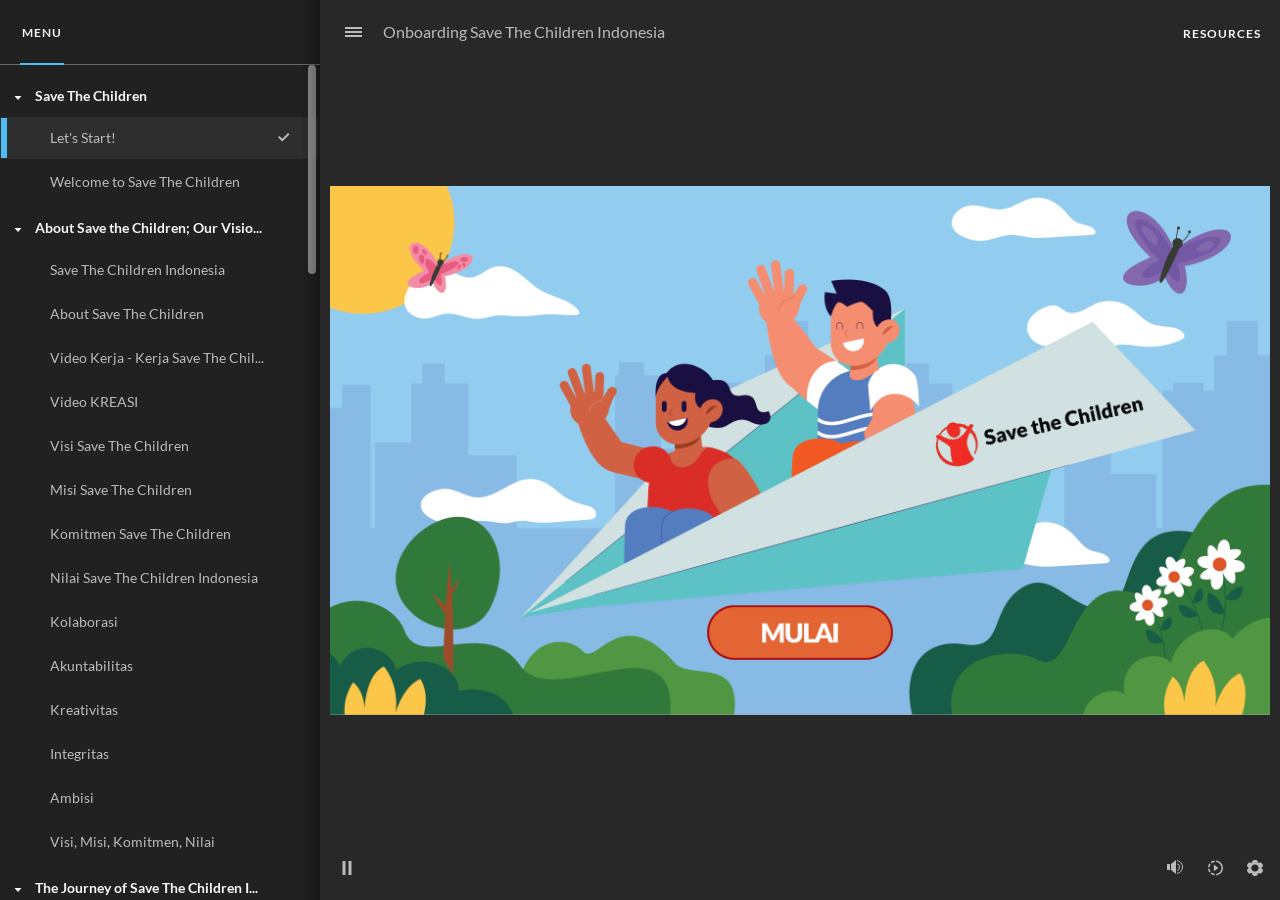
<file: index.html>
﻿<!doctype html>
<html lang="en-US">
<head>
  <meta charset="utf-8">
  <!-- Created using Storyline 360 x64 - http://www.articulate.com  -->
  <!-- version: 3.115.36688.0 -->
  <title>Onboarding Save The Children Indonesia</title>
  <meta http-equiv="x-ua-compatible" content="IE=edge"/>
  <meta name="viewport" content="width=device-width,initial-scale=1,user-scalable=no,shrink-to-fit=no,minimal-ui"/>
  <meta name="apple-mobile-web-app-capable" content="yes"/>
  <style>
    html, body { height: 100%; padding: 0; margin: 0 }
    #app { height: 100%; width: 100%; }
  </style>

  <script>
    window.DS = {};
    window.globals = {
      DATA_PATH_BASE: '',
      HAS_FRAME: true,
      HAS_SLIDE: true,

      lmsPresent: false,
      tinCanPresent: false,
      cmi5Present: false,
      aoSupport: false,
      scale: 'Scaled',
      captureRc: false,
      browserSize: 'optimal',
      bgColor: '#282828',
      features: 'DropInBase,JsInteractions,PlayerMemoryEnhancements,PlayerSizeOption,SlideLevelScale',
      themeName: 'unified',
      preloaderColor: '#FFFFFF',
      suppressAnalytics: false,
      productChannel: 'stable',
      publishSource: 'storyline',
      aid: 'aid|2315d24f-526b-5ddb-adf1-d6986ed7adf0',
      cid: '749753b8-2035-48b0-bb27-1d33d0b7a1fd',
      playerVersion: '3.115.36688.0',
      publishTimestamp: '2026-05-19T20:45:43.0981441Z',
      maxIosVideoElements: 10,
      connectionSettings: { message: 'You%20are%20offline.%20Trying%20to%20reconnect...', useDarkTheme: false, mode: 'disabled' },
      hasFeature: function(feature) {
        return this.features.split(',').includes(feature);
      },
      
      parseParams: function(qs) {
        if (window.globals.parsedParams != null) {
          return window.globals.parsedParams;
        }
        qs = (qs || window.location.search.substr(1)).split('+').join(' ');
        var params = {},
            tokens,
            re = /[?&]?([^=]+)=([^&]*)/g;

        while (tokens = re.exec(qs)) {
          params[decodeURIComponent(tokens[1]).trim()] =
            decodeURIComponent(tokens[2]).trim();
        }
        window.globals.parsedParams = params;
        return params;
      }

    };

    if (window.flagsUnderTest != null) {
      window.globals.features = window.flagsUnderTest.reduce((accum, feature) => {
        if (!accum.includes(feature)) {
          accum.push(feature);
        }
        return accum;
      }, window.globals.features.split(',')).join();
    }
  </script>
  <script>
    var isIe11 = ('ActiveXObject' in window || window.MSBlobBuilder != null)
      && window.msCrypto != null && !window.ActiveXObject;
    if (isIe11) {
      window.globals.unsupportedBrowser = true;
      document.write(atob('[base64]'));
    }
  </script>

  <script>
    if (window.globals.hasFeature('Localization')) {
      
      
    }
  </script>

  
  
  <script>window.THREE = { };</script>
  <script src='html5/lib/hls/hls.min.js' type=text/javascript></script>
</head>
<body style="background: #282828" class="cs-HTML theme-unified">
  <!-- 360 -->
  <script>!function(){var e,i=/iPhone/i,o=/iPod/i,n=/iPad/i,t=/\biOS-universal(?:.+)Mac\b/i,r=/\bAndroid(?:.+)Mobile\b/i,a=/Android/i,d=/(?:SD4930UR|\bSilk(?:.+)Mobile\b)/i,p=/Silk/i,l=/Windows Phone/i,u=/\bWindows(?:.+)ARM\b/i,b=/BlackBerry/i,s=/BB10/i,c=/Opera Mini/i,f=/\b(CriOS|Chrome)(?:.+)Mobile/i,h=/Mobile(?:.+)Firefox\b/i,v=function(e){return void 0!==e&&"MacIntel"===e.platform&&"number"==typeof e.maxTouchPoints&&e.maxTouchPoints>1&&"undefined"==typeof MSStream};e=function(e){var m={userAgent:"",platform:"",maxTouchPoints:0};e||"undefined"==typeof navigator?"string"==typeof e?m.userAgent=e:e&&e.userAgent&&(m={userAgent:e.userAgent,platform:e.platform,maxTouchPoints:e.maxTouchPoints||0}):m={userAgent:navigator.userAgent,platform:navigator.platform,maxTouchPoints:navigator.maxTouchPoints||0};var g=m.userAgent,y=g.split("[FBAN");void 0!==y[1]&&(g=y[0]),void 0!==(y=g.split("Twitter"))[1]&&(g=y[0]);var A=function(e){return function(i){return i.test(e)}}(g),w={apple:{phone:A(i)&&!A(l),ipod:A(o),tablet:!A(i)&&(A(n)||v(m))&&!A(l),universal:A(t),device:(A(i)||A(o)||A(n)||A(t)||v(m))&&!A(l)},amazon:{phone:A(d),tablet:!A(d)&&A(p),device:A(d)||A(p)},android:{phone:!A(l)&&A(d)||!A(l)&&A(r),tablet:!A(l)&&!A(d)&&!A(r)&&(A(p)||A(a)),device:!A(l)&&(A(d)||A(p)||A(r)||A(a))||A(/\bokhttp\b/i)},windows:{phone:A(l),tablet:A(u),device:A(l)||A(u)},other:{blackberry:A(b),blackberry10:A(s),opera:A(c),firefox:A(h),chrome:A(f),device:A(b)||A(s)||A(c)||A(h)||A(f)},any:!1,phone:!1,tablet:!1};return w.any=w.apple.device||w.android.device||w.windows.device||w.other.device,w.phone=w.apple.phone||w.android.phone||w.windows.phone,w.tablet=w.apple.tablet||w.android.tablet||w.windows.tablet,w}(),"object"==typeof exports&&"undefined"!=typeof module?module.exports=e:"function"==typeof define&&define.amd?define((function(){return e})):this.isMobile=e}();
    window.isMobile.apple.tablet = window.isMobile.apple.tablet ||
      (navigator.platform === 'MacIntel' && navigator.maxTouchPoints > 1);
    window.isMobile.apple.device = window.isMobile.apple.device || window.isMobile.apple.tablet;
    window.isMobile.tablet = window.isMobile.tablet || window.isMobile.apple.tablet;
    window.isMobile.any = window.isMobile.any || window.isMobile.apple.tablet;
  </script>

  <div id="focus-sink" tabindex="-1"></div>

  <div id="preso"></div>
  <script>
    (function() {

      var classTypes = [ 'desktop', 'mobile', 'phone', 'tablet' ];

      var addDeviceClasses = function(prefix, testObj) {
        var curr, i;
        for (i = 0; i < classTypes.length; i++) {
          curr = classTypes[i];
          if (testObj[curr]) {
            document.body.classList.add(prefix + curr);
          }
        }
      };

      var params = window.globals.parseParams(),
          isDevicePreview = params.devicepreview === '1',
          isPhoneOverride = params.deviceType === 'phone' || (isDevicePreview && params.phone == '1'),
          isTabletOverride = (params.deviceType === 'tablet' || isDevicePreview) && !isPhoneOverride,
          isMobileOverride = isPhoneOverride || isTabletOverride;

      var deviceView = {
        desktop: !window.isMobile.any && !isMobileOverride,
        mobile: window.isMobile.any || isMobileOverride,
        phone: isPhoneOverride || (window.isMobile.phone && !isTabletOverride),
        tablet: isTabletOverride || window.isMobile.tablet
      };

      window.globals.deviceView = deviceView;
      window.isMobile.desktop = !window.isMobile.any;
      window.isMobile.mobile = window.isMobile.any;

      addDeviceClasses('view-', deviceView);

    })();
  </script>
  
  <script src='story_content/triggers.js' type=text/javascript></script>
<script src='story_content/user.js' type=text/javascript></script>
  <div class="slide-loader"></div>

  <script>
    var doc = document, loader = doc.body.querySelector('.slide-loader'); [ 1, 2, 3 ].forEach(function(n) { var d = doc.createElement('div'); d.style.backgroundColor = window.globals.preloaderColor; d.classList.add('mobile-loader-dot'); d.classList.add('dot' + n); loader.appendChild(d); });
  </script>

  <div class="mobile-load-title-overlay" style="display: none">
    <div class="mobile-load-title">Onboarding Save The Children Indonesia</div>
  </div>

  <div class="mobile-chrome-warning"></div>

  
<style>
  .warn-connection-dialog {
    display: none;
    background: transparent;
    pointer-events: all;
    position: fixed;
    left: 0;
    top: 0;
    width: 100%;
    height: 100%;
    z-index: 999;
  }

  .warn-connection-content {
    pointer-events: all;
    border-radius: 4px;
    background: white;
    border: 1px solid #E7E7E7;
    color: #333333;
    box-shadow: 0 2px 4px rgba(0, 0, 0, 0.25);
    transition: all 150ms ease-out;
    position: absolute;
    white-space: nowrap;
  }

  .view-phone.is-landscape .warn-connection-content {
    left: 23px;
    bottom: 23px;
  }

  .view-tablet.is-landscape .warn-connection-content {
    left: 50%;
    top: 20px;
    transform: translateX(-50%);
  }

  .view-mobile.is-portrait .warn-connection-content {
    transform: translate(-50%, calc(-100% - 15px));
  }

  .warn-connection-content p {
    display: inline-block;
    margin: 0 8px 0 0;
    line-height: 33px;
    font-size: 11px;
  }

  .warn-connection-content svg {
    position: relative;
    vertical-align: middle;
    margin: 0 2px 2px 8px;
  }

  .view-desktop .warn-connection-content {
    left: 1.5em;
    bottom: 1.5em;
  }

  .view-desktop .warn-connection-content p {
    font-size: 1.1em;
  }

  .is-offline .warn-connection-dialog {
    display: block;
  }

  .is-offline .cs-panel * {
    pointer-events: none !important;
  }

  .is-offline .cs-panel {
    pointer-events: all !important;
  }

  .is-offline #nav-controls * {
    pointer-events: none !important;
  }

  .is-offline #nav-controls {
    pointer-events: all !important;
  }
</style>

<div class="warn-connection-dialog" role="alertdialog" aria-modal="true" tabindex="0" aria-labelledby="warn-connection-message">
  <div class="warn-connection-content">
    <svg width="17" height="15" viewBox="0 0 17 15" xmlns="http://www.w3.org/2000/svg">
      <path fill="#8F0000" stroke="white" d="M16.07,12.98 L15.88,12.23 L9.51,1.21 C8.97,0.26,7.6,0.26,7.06,1.21 L0.69,12.23 C0.15,13.16,0.81,14.36,1.91,14.36 H14.65 C15.47,14.36,16.05,13.7,16.07,12.98 Z"/>
      <path fill="white" stroke="white" d="M8.58,5.5 C8.35,5.28,8.5,5.35,8.21,5.32 C8.09,5.35,7.97,5.49,7.96,5.67 C7.97,5.79,7.98,5.92,7.98,6.04 L7.98,6.04 C7.99,6.17,8,6.31,8.01,6.43 L8.01,6.44 C8.03,6.92,8.06,7.41,8.09,7.9 L8.09,7.9 C8.12,8.39,8.14,8.88,8.17,9.37 C8.17,9.39,8.18,9.42,8.2,9.44 C8.23,9.46,8.25,9.47,8.28,9.47 C8.31,9.47,8.34,9.46,8.35,9.44 C8.37,9.43,8.38,9.4,8.39,9.35 L8.39,9.34 C8.39,9.24,8.4,9.15,8.4,9.05 L8.4,9.05 C8.41,8.96,8.41,8.86,8.42,8.75 C8.43,8.44,8.45,8.12,8.47,7.81 L8.47,7.81 C8.49,7.49,8.51,7.18,8.53,6.87 C8.55,6.46,8.56,6.05,8.59,5.64 L8.6,5.62 C8.6,5.57,8.59,5.53,8.58,5.5 L8.21,5.32 Z"/>
      <circle fill="white" stroke="white" cx="8.3" cy="11.35" r="0.3"/>
    </svg>
    <p id="warn-connection-message">You are offline. Trying to reconnect...</p>
  </div>
</div>

<script>
  (function() {
    window.DS.connection = {
      warningShown: false,
      assets: {},
      loadingAssetGroup: false,
      retryDelay: 500
    };

    var connectionSettings = window.globals.connectionSettings || {};

    var useConnectionMessages = window.AbortController != null &&
      window.location.protocol != 'file:' &&
      connectionSettings.mode === 'normal';

    window.DS.connection.useConnectionMessages = useConnectionMessages;

    var assetCount = 0;
    var checkLoadedId;


    if (useConnectionMessages && connectionSettings != null) {
      var contentEl = document.querySelector('.warn-connection-content');
      var messageEl = contentEl.querySelector('p');

      if (connectionSettings.useDarkTheme) {
        contentEl.style.borderColor = '#BABBBA';
        contentEl.style.backgroundColor = '#282828';
        contentEl.style.color = '#FFFFFF';
      }

      if (connectionSettings.message != null) {
        messageEl.textContent = window.decodeURIComponent(connectionSettings.message);
      }
    }

    function checkAssetsReady() {
      for (var i in DS.connection.assets) {
        if (!DS.connection.assets[i].success) {
          return false;
        }
      }
      return true;
    }

    function stopAssetGroup() {
      if (!useConnectionMessages) { return; }

      assetCount = 0;

      DS.connection.oldAssetGroup = DS.connection.assets;
      DS.connection.assets = {};
      DS.connection.loadingAssetGroup = false;
      clearInterval(checkLoadedId);
    }

    function startAssetGroup() {
      if (!useConnectionMessages) { return; }
      var ticks = 0;
      clearInterval(checkLoadedId);
      checkLoadedId = setInterval(function() {
        var loaded = 0;
        if (assetCount === 0 && loaded === 0) {
          clearInterval(checkLoadedId);
          return;
        }

        for (var i in DS.connection.assets) {
          if (DS.connection.assets[i].success) {
            loaded++;
          }
        }

        if (assetCount === loaded && checkAssetsReady()) {
          for (var i in DS.connection.assets) {
            if (DS.connection.assets[i].action) {
              DS.connection.assets[i].action();
            }
          }
          hideWarning();
          stopAssetGroup();
        }
      }, 100)
    }

    function requiredAsset(url, action, retry, type) {
      if (!useConnectionMessages) { return; }
      if (DS.connection.assets[url]) { return; }

      DS.connection.assets[url] = {
        success: false, action: action, retry: retry, type: type
      };
      assetCount = Object.keys(DS.connection.assets).length;
      if (!DS.connection.loadingAssetGroup) {
        startAssetGroup();
      }
      DS.connection.loadingAssetGroup = true;
    }

    function assetLoaded(url) {
      if (!useConnectionMessages) { return; }
      if (DS.connection.assets[url]) {
        DS.connection.assets[url].success = true;
      }
    }

    function assetFailed(url) {
      if (!useConnectionMessages) { return; }
      if (!DS.connection.assets[url]) {
        if (/\.js$/.test(url) && url.indexOf('transcripts') === -1) {
          setTimeout(function() {
            if (DS.connection.lastSlideLoaded != null) {
              DS.connection.lastSlideLoaded();
            }
          }, DS.connection.retryDelay);
        }
        return;
      }
      if (!DS.connection.warningShown) { showWarning(); }
      if (DS.connection.assets[url].retry) {
        setTimeout(function() {
          if (!DS.connection.assets[url].success) {
            DS.connection.assets[url].retry()
          }
        }, DS.connection.retryDelay);
      }
    }

    function hideWarning() {
      document.body.classList.remove('is-offline');
      DS.connection.warningShown = false;
      enableKeys();
    }
    DS.connection.hideWarning = hideWarning

    function showWarning(btn) {
      document.body.classList.add('is-offline')
      DS.connection.warningShown = true;
      updateWarningPosition();
      disableKeys();
    }

    function updateWarningPosition() {
      if (!DS.connection.warningShown) {
        return;
      }

      var isPortrait = document.body.classList.contains('is-portrait');
      var isMobile = document.body.classList.contains('view-mobile');
      var warningEl = document.querySelector('.warn-connection-content');

      if (isPortrait && isMobile) {
        var slide = document.querySelector('.primary-slide');
        var slideRect = slide != null
          ? slide.getBoundingClientRect()
          : { top: window.innerHeight, left: 0, width: window.innerWidth };

        warningEl.style.top = `${slideRect.top}px`
        warningEl.style.left = `${slideRect.left + slideRect.width / 2}px`
      } else {
        warningEl.style.top = null;
        warningEl.style.left = null;
      }

      window.requestAnimationFrame(updateWarningPosition);
    }

    function onDisableKeyDown(e) {
      e.preventDefault();
      e.stopImmediatePropagation();
    }

    function onDisableKeyUp(e) {
      e.preventDefault();
      e.stopImmediatePropagation();
    }

    var accStyle = document.createElement('style');
    var warnDialogEl = document.querySelector('.warn-connection-dialog');

    function disableKeys() {
      if (DS.views && DS.views.nsStack && DS.views.nsStack.length === 1) {
        DS.views.nsStack[0].tabReachable = false
        DS.views.nsStack[0].updateTabIndex(true);
      }

      accStyle.innerHTML = '.acc-shadow-dom { display: none; }';
      document.body.appendChild(accStyle);

      warnDialogEl.parentNode.append(warnDialogEl);
      warnDialogEl.focus();
    }

    function enableKeys() {
      accStyle.remove();
      if (DS.views && DS.views.nsStack && DS.views.nsStack.length === 1 && DS.views.nsStack[0].name === '_frame') {
        DS.views.nsStack[0].tabReachable = true;
        DS.views.nsStack[0].updateTabIndex();
      }
    }

    // these will all be noops if the feature flag isn't set in
    // the data and `window.globals.features`
    DS.connection.requiredAsset = requiredAsset;
    DS.connection.assetLoaded = assetLoaded;
    DS.connection.assetFailed = assetFailed;
    DS.connection.stopAssetGroup = stopAssetGroup;
    DS.connection.startAssetGroup = startAssetGroup;
  })();
</script>


  <script>
    
    if (window.autoSpider && window.vInterfaceObject) {
      document.querySelector('.mobile-load-title-overlay').style.display = 'none';
    }
  </script>

  

  <link rel="stylesheet" href="html5/data/css/output.min.css" data-noprefix/>
</body>
<script src="html5/lib/scripts/bootstrapper.min.js"></script>
</html>
</file>
<file: html5/data/css/output.min.css>
@font-face {
  font-family: 'LatoBold Charset1_ Bold4E9080F6';
  src: url('[data-uri]');
  font-style: normal;
  font-weight: normal;
}
@font-face {
  font-family: 'Lato Charset1_ 6Hb9KqDB7A79479F';
  src: url('[data-uri]');
  font-style: normal;
  font-weight: normal;
}
@font-face {
  font-family: 'Oswald BoldBold ChaBold1B7F4C99';
  src: url('[data-uri]');
  font-style: normal;
  font-weight: normal;
}
@font-face {
  font-family: 'ArialBoldItalic CItalic6E5EADB6';
  src: url('[data-uri]');
  font-style: normal;
  font-weight: normal;
}
@font-face {
  font-family: 'Lato BoldBold CharsBoldCBD3769A';
  src: url('[data-uri]');
  font-style: normal;
  font-weight: normal;
}
@font-face {
  font-family: 'Oswald Charset1_ 6G6QKJ7EB75191';
  src: url('[data-uri]');
  font-style: normal;
  font-weight: normal;
}
@font-face {
  font-family: 'Oswald BoldBold ChaBoldC2F68BAD';
  src: url('[data-uri]');
  font-style: normal;
  font-weight: normal;
}
@font-face {
  font-family: 'OswaldBold Charset0Bold5EAD3DFD';
  src: url('[data-uri]');
  font-style: normal;
  font-weight: normal;
}
@font-face {
  font-family: 'Lato Charset0_v8MUn45tBE51451DC';
  src: url('[data-uri]');
  font-style: normal;
  font-weight: normal;
}
@font-face {
  font-family: 'ArialBoldItalic CItalicB877B7D3';
  src: url('[data-uri]');
  font-style: normal;
  font-weight: normal;
}
@font-face {
  font-family: 'Lato BoldBold CharsBold731098CB';
  src: url('[data-uri]');
  font-style: normal;
  font-weight: normal;
}
@font-face {
  font-family: 'LatoBold Charset0_vBoldEA24EE17';
  src: url('[data-uri]');
  font-style: normal;
  font-weight: normal;
}
@font-face {
  font-family: 'Oswald Charset0_v5lJP0IAAB7F27B';
  src: url('[data-uri]');
  font-style: normal;
  font-weight: normal;
}
.cs-HTML {
  background: rgba(40, 40, 40, 1);
}
.cs-npnxnanbnsnfns00011100101 .cs-infopanel  {
  box-shadow: 0 1px 0 rgba(0, 0, 0, 0);
  background: rgba(255, 255, 255, 1);
}
.cs-npnxnanbnsnfns00011100101 .cs-infopanel .cs-link {
  color: rgba(186, 187, 186, 1);
}
.cs-npnxnanbnsnfns00011100101 .cs-infopanel .cs-link:hover {
  color: rgba(255, 255, 255, 1);
}
.cs-npnxnanbnsnfns00011100101 .cs-infopanel .cs-name {
  color: rgba(68, 68, 68, 1);
}
.cs-npnxnanbnsnfns00011100101 .cs-infopanel .cs-title {
  color: rgba(153, 153, 153, 1);
}
.cs-npnxnanbnsnfns00011100101 .cs-infopanelpopup  {
  box-shadow: 0 1px 0 rgba(0, 0, 0, 0);
  background: rgba(0, 0, 0, 0);
}
.cs-npnxnanbnsnfns00011100101 .cs-infopanelpopup .cs-link {
  color: rgba(255, 0, 0, 1);
}
.cs-npnxnanbnsnfns00011100101 .cs-infopanelpopup .cs-link:hover {
  color: rgba(255, 255, 255, 1);
}
.cs-npnxnanbnsnfns00011100101 .cs-infopanelpopup .cs-name {
  color: rgba(255, 255, 255, 1);
}
.cs-npnxnanbnsnfns00011100101 .cs-infopanelpopup .cs-bio {
  color: rgba(186, 187, 186, 1);
}
.cs-npnxnanbnsnfns00011100101 .cs-timer  {
  color: rgba(186, 187, 186, 1);
}
.cs-npnxnanbnsnfns00011100101 .cs-duration stop:first-child {
  stop-color: rgba(60, 60, 60, 1);
}
.cs-npnxnanbnsnfns00011100101 .cs-duration stop:last-child {
  stop-color: rgba(60, 60, 60, 1);
}
.cs-npnxnanbnsnfns00011100101 .cs-elapsed stop:first-child {
  stop-color: rgba(254, 227, 71, 1);
}
.cs-npnxnanbnsnfns00011100101 .cs-elapsed stop:last-child {
  stop-color: rgba(254, 227, 71, 1);
}
.cs-npnxnanbnsnfns00011100101 .cs-timer .cs-pie .cs-innerstroke {
  stroke: rgba(199, 199, 199, 1);
}
.cs-npnxnanbnsnfns00011100101 .cs-timer .cs-pie .cs-innerborder {
  stroke: rgba(255, 255, 255, 1);
}
.cs-npnxnanbnsnfns00011100101 .cs-window  {
  box-shadow: 0 8px 5px rgba(0, 0, 0, 0.2);
  border-color: rgba(49, 99, 0, 0);
  background: rgba(33, 33, 33, 1);
  color: rgba(248, 248, 248, 1);
}
.cs-npnxnanbnsnfns00011100101 .cs-window .cs-diva {
  border-color: rgba(78, 78, 78, 1);
}
.cs-npnxnanbnsnfns00011100101 .cs-window .cs-divb {
  border-color: rgba(78, 78, 78, 0);
}
.cs-npnxnanbnsnfns00011100101 .cs-editor .cs-editor-slide {
  color: rgba(226, 226, 226, 1);
}
.cs-npnxnanbnsnfns00011100101 .cs-editor .cs-editor-html {
  color: rgba(186, 187, 186, 1);
}
.cs-npnxnanbnsnfns00011100101 .cs-editor .cs-editor-button {
  text-shadow: 0 1px 0 rgba(0, 0, 0, 0);
  color: rgba(255, 255, 255, 1);
  border-color: rgba(211, 211, 211, 1);
  background: rgba(34, 34, 34, 1);
}
.cs-npnxnanbnsnfns00011100101 .cs-editor .cs-editor-button:hover {
  background: rgba(68, 68, 68, 1);
}
.cs-npnxnanbnsnfns00011100101 .cs-editor .cs-editor-button:active {
  background: rgba(68, 68, 68, 1);
}
.cs-npnxnanbnsnfns00011100101 .cs-listitem  {
  color: rgba(186, 187, 186, 1);
  border-color: none;
  border: 1px solid transparent;
}
.cs-npnxnanbnsnfns00011100101 .cs-listitem:hover {
  background: rgba(255, 255, 255, 0.06);
  border-color: rgba(108, 108, 108, 1) !important;
  border-width: 1px;
  border-radius: 2px;
  border-style: solid;
  box-sizing: border-box;
}
.cs-npnxnanbnsnfns00011100101 .cs-listitem.hover {
  background: rgba(255, 255, 255, 0.06);
  border-color: rgba(108, 108, 108, 1) !important;
  border-width: 1px;
  border-radius: 2px;
  border-style: solid;
  box-sizing: border-box;
}
.cs-npnxnanbnsnfns00011100101 .cs-glossary  {
  color: rgba(186, 187, 186, 1);
}
.cs-npnxnanbnsnfns00011100101 .cs-glossary .cs-scrolling-panel {
  background: rgba(0, 0, 0, 0);
}
.cs-npnxnanbnsnfns00011100101 .cs-glossary .cs-term.cs-selected .cs-choice-list-trigger {
  color: rgba(255, 255, 255, 1);
  background: rgba(255, 255, 255, 1);
}
.cs-npnxnanbnsnfns00011100101 .cs-glossary .cs-term.cs-selected .cs-choice-list-trigger:focus {
  color: rgba(255, 255, 255, 1);
  background: rgba(255, 255, 255, 1);
}
.cs-npnxnanbnsnfns00011100101 .cs-glossary .cs-term:hover .cs-choice-list-trigger {
  background: rgba(186, 187, 186, 1);
}
.cs-npnxnanbnsnfns00011100101 .cs-glossary .cs-term.hover .cs-choice-list-trigger {
  background: rgba(186, 187, 186, 1);
}
.cs-npnxnanbnsnfns00011100101 .cs-glossary .cs-term .cs-choice-list-trigger:focus {
  background: rgba(186, 187, 186, 1);
}
.cs-npnxnanbnsnfns00011100101 .cs-glossary .cs-diva {
  border-color: rgba(0, 0, 0, 0);
}
.cs-npnxnanbnsnfns00011100101 .cs-glossary .cs-divb {
  border-color: rgba(0, 0, 0, 0);
}
.cs-npnxnanbnsnfns00011100101 .cs-glossary .cs-divc {
  border-color: rgba(0, 0, 0, 0);
}
.cs-npnxnanbnsnfns00011100101 .cs-glossary .cs-heading {
  color: rgba(248, 248, 248, 1);
  font-weight: 700;
}
.note-content p span {
  color: rgba(186, 187, 186, 1);
  line-height: 1.4em;
  font-size: 103.769%;
}
.cs-npnxnanbnsnfns00011100101 .cs-resource .cs-separator {
  border-color: rgba(0, 0, 0, 0);
}
.cs-npnxnanbnsnfns00011100101 .cs-outline  {
  color: rgba(45, 45, 45, 1);
}
.cs-npnxnanbnsnfns00011100101 .cs-outline .cs-diva {
  border-color: rgba(0, 0, 0, 0);
}
.cs-npnxnanbnsnfns00011100101 .cs-outline .cs-divb {
  border-color: rgba(0, 0, 0, 0);
}
.cs-npnxnanbnsnfns00011100101 .cs-outline .cs-divc {
  border-color: rgba(0, 0, 0, 0);
}
.cs-npnxnanbnsnfns00011100101 .cs-outline .cs-search-filter:hover {
  color: rgba(0, 0, 0, 0);
}
.cs-npnxnanbnsnfns00011100101 .cs-outline .cs-search-filter.hover {
  color: rgba(0, 0, 0, 0);
}
.cs-npnxnanbnsnfns00011100101 .cs-transcript  {
  color: rgba(255, 255, 255, 1);
}
.cs-npnxnanbnsnfns00011100101 .cs-transcript .cs-div {
  border-color: rgba(0, 0, 0, 0);
}
.cs-npnxnanbnsnfns00011100101 .cs-tabs:not(.topmenu-item) {
  color: rgba(248, 248, 248, 1);
}
.cs-npnxnanbnsnfns00011100101 .cs-tabs .cs-inner-button:not(.topmenu-item) {
  text-shadow: 0 1px 0 rgba(0, 0, 0, 0);
}
.cs-npnxnanbnsnfns00011100101 .cs-tabs:hover:not(.topmenu-item) {
  color: rgba(248, 248, 248, 1);
}
.cs-npnxnanbnsnfns00011100101 .cs-tabs.cs-selected {
  background: rgba(0, 0, 0, 0);
  color: rgba(248, 248, 248, 1);
}
.cs-npnxnanbnsnfns00011100101 .cs-seekcontrol  {
  background: rgba(0, 0, 0, 0);
  border-color: rgba(0, 0, 0, 0);
}
.cs-npnxnanbnsnfns00011100101 .cs-seekcontrol .cs-button:hover .cs-icon {
  fill: rgba(255, 255, 255, 1);
}
.cs-npnxnanbnsnfns00011100101 .cs-seekcontrol .cs-button.hover .cs-icon {
  fill: rgba(255, 255, 255, 1);
}
.cs-npnxnanbnsnfns00011100101 .cs-seekcontrol .cs-button .cs-icon-shadow {
  fill: rgba(0, 0, 0, 0);
}
.cs-npnxnanbnsnfns00011100101 .cs-seekcontrol .cs-button .cs-icon {
  fill: rgba(180, 180, 180, 1);
}
.cs-npnxnanbnsnfns00011100101 .cs-seekcontrol .cs-seek .cs-fill {
  background: rgba(255, 255, 255, 0.6);
}
.cs-npnxnanbnsnfns00011100101 .cs-seekcontrol .cs-seek {
  background: rgba(108, 108, 108, 1);
  border-color: rgba(0, 0, 0, 0);
}
.cs-npnxnanbnsnfns00011100101 .cs-searchinput .cs-input {
  color: rgba(186, 187, 186, 1);
  border-color: rgba(0, 0, 0, 0);
  background: rgba(255, 255, 255, 0.06);
}
.cs-npnxnanbnsnfns00011100101 .cs-searchinput .cs-input:focus {
  color: rgba(248, 248, 248, 1);
  background: rgba(41, 41, 41, 1);
}
.cs-npnxnanbnsnfns00011100101 .cs-searchinput .cs-input:hover {
  box-shadow: inset 0 0 1px 0 rgba(69, 126, 19, 0);
}
.cs-npnxnanbnsnfns00011100101 .cs-searchinput .cs-input.hover {
  box-shadow: inset 0 0 1px 0 rgba(69, 126, 19, 0);
}
.cs-npnxnanbnsnfns00011100101 .cs-searchinput .cs-button .cs-icon {
  fill: rgba(186, 187, 186, 1);
}
.cs-npnxnanbnsnfns00011100101 .cs-searchinput .cs-button:hover {
  fill: rgba(63, 133, 0, 1);
}
.cs-npnxnanbnsnfns00011100101 .cs-searchinput .cs-button.hover {
  fill: rgba(63, 133, 0, 1);
}
.cs-npnxnanbnsnfns00011100101 .cs-menu  {
  box-shadow: 0 1px 0 rgba(0, 0, 0, 0);
  background: rgba(33, 33, 33, 1);
}
.cs-npnxnanbnsnfns00011100101 .cs-topmenu-item.active .cs-tab {
  background: rgba(33, 33, 33, 1);
}
.cs-npnxnanbnsnfns00011100101 .cs-logo  {
  box-shadow: 0 1px 0 rgba(37, 75, 0, 1);
  background: rgba(255, 255, 255, 0);
}
.cs-npnxnanbnsnfns00011100101 .cs-checkbox  {
  color: rgba(255, 255, 255, 1);
}
.cs-npnxnanbnsnfns00011100101 .cs-checkbox:hover {
  border-color: rgba(175, 221, 130, 1);
}
.cs-npnxnanbnsnfns00011100101 .cs-checkbox.hover {
  border-color: rgba(175, 221, 130, 1);
}
.cs-npnxnanbnsnfns00011100101 .cs-checkbox .cs-box {
  color: rgba(255, 255, 255, 1);
  border-color: rgba(42, 83, 0, 1);
}
.cs-npnxnanbnsnfns00011100101 .cs-checkbox .cs-box:checked::after {
  color: rgba(43, 196, 0, 1);
}
.cs-npnxnanbnsnfns00011100101 .cs-button  {
  text-shadow: 0 1px 0 rgba(0, 0, 0, 0);
  color: rgba(186, 187, 186, 1);
  border-color: rgba(0, 0, 0, 0);
  background: rgba(0, 0, 0, 0);
  box-shadow: 0 1px 0 rgba(0, 0, 0, 0);
}
.cs-npnxnanbnsnfns00011100101 .cs-button .cs-icon {
  fill: rgba(186, 187, 186, 1);
}
.cs-npnxnanbnsnfns00011100101 .cs-button .cs-icon-shadow {
  fill: rgba(0, 0, 0, 0);
}
.cs-npnxnanbnsnfns00011100101 .cs-button:hover {
  background: rgba(248, 248, 248, 1);
}
.cs-npnxnanbnsnfns00011100101 .cs-button.hover {
  background: rgba(248, 248, 248, 1);
}
.cs-npnxnanbnsnfns00011100101 .cs-button:active {
  background: rgba(0, 0, 0, 0);
}
.cs-npnxnanbnsnfns00011100101 .cs-button.cs-disabled:hover {
  background: rgba(0, 0, 0, 0);
}
.cs-npnxnanbnsnfns00011100101 .cs-button.cs-disabled.hover {
  background: rgba(0, 0, 0, 0);
}
.cs-npnxnanbnsnfns00011100101 .cs-button.cs-disabled:active {
  background: rgba(0, 0, 0, 0);
}
.cs-npnxnanbnsnfns00011100101 .cs-button.cs-volume:hover {
  background: rgba(0, 0, 0, 0);
}
.cs-npnxnanbnsnfns00011100101 .cs-button.cs-volume.hover {
  background: rgba(0, 0, 0, 0);
}
.cs-npnxnanbnsnfns00011100101 .cs-button.cs-volume:active {
  background: rgba(0, 0, 0, 0);
}
.cs-npnxnanbnsnfns00011100101.cs-base  {
  color: rgba(186, 187, 186, 1);
  border-color: rgba(40, 40, 40, 1);
  background: rgba(40, 40, 40, 1);
}
.cs-npnxnanbnsnfns00011100101.cs-base .cs-separator .cs-diva {
  background: rgba(69, 69, 69, 1);
}
.cs-npnxnanbnsnfns00011100101.cs-base .cs-separator .cs-divb {
  background: rgba(0, 0, 0, 0);
}
.cs-npnxnanbnsnfns00011100101.cs-base .cs-topmenu-item.active .cs-tab {
  border-color: rgba(69, 69, 69, 1);
}
.cs-npnxnanbnsnfns00011100101.cs-base .cs-topmenu-item.active .cs-panel {
  border-color: rgba(69, 69, 69, 1);
}
.cs-npnxnanbnsnfns00011100101.cs-base .cs-left {
  background: rgba(33, 33, 33, 1);
}
.cs-npnxnanbnsnfns00011100101.cs-base .cs-area-primary .cs-slide-container {
  background: rgba(40, 40, 40, 1);
}
.cs-npnxnanbnsnfns00011100101.cs-base.cs-custom-theme .cs-brandhighlight-bg {
  background: rgba(79, 189, 244, 1) !important;
}
.cs-npnxnanbnsnfns00011100101.cs-base.cs-custom-theme .cs-brandhighlight-secondary-bg {
  background: rgba(255, 255, 255, 1) !important;
}
.cs-npnxnanbnsnfns00011100101.cs-base.cs-custom-theme .cs-brandhighlight-border {
  border-color: rgba(79, 189, 244, 1) !important;
}
.cs-npnxnanbnsnfns00011100101.cs-base.cs-custom-theme .cs-brandhighlight-text {
  color: rgba(79, 189, 244, 1) !important;
}
.cs-npnxnanbnsnfns00011100101.cs-base.cs-custom-theme .cs-brandhighlight-fill {
  fill: rgba(79, 189, 244, 1) !important;
}
.cs-npnxnanbnsnfns00011100101.cs-base.cs-custom-theme .cs-listitem.cs-selected {
  background-color: rgba(255, 255, 255, 0.06) !important;
}
.cs-npnxnanbnsnfns00011100101 .cs-volume::-moz-range-thumb {
  border-color: rgba(43, 85, 0, 1);
  box-shadow: inset 0 0 1px 0 rgba(43, 85, 0, 1);
  background: rgba(255, 255, 255, 1);
}
.cs-npnxnanbnsnfns00011100101 .cs-volume::-ms-thumb {
  border-color: rgba(43, 85, 0, 1);
  box-shadow: inset 0 0 1px 0 rgba(43, 85, 0, 1);
  background: rgba(255, 255, 255, 1);
}
.cs-npnxnanbnsnfns00011100101 .cs-volume::-webkit-slider-thumb {
  border-color: rgba(43, 85, 0, 1);
  box-shadow: inset 0 0 1px 0 rgba(43, 85, 0, 1);
  background: rgba(255, 255, 255, 1);
}
.cs-npnxnanbnsnfns00011100101 .cs-volume::-moz-range-track {
  border-color: rgba(66, 140, 1, 1);
  background: rgba(108, 108, 108, 1);
}
.cs-npnxnanbnsnfns00011100101 .cs-volume::-ms-track {
  border-color: rgba(66, 140, 1, 1);
  background: rgba(108, 108, 108, 1);
}
.cs-npnxnanbnsnfns00011100101 .cs-volume::-webkit-slider-runnable-track {
  border-color: rgba(66, 140, 1, 1);
  background: rgba(108, 108, 108, 1);
}
body.show-focus .tab-focus-box {
  box-shadow: 0 0 0 1px rgba(255, 255, 0, 1), 0 0 0 3px rgba(0, 32, 96, 1), 0 0 5px 5px rgba(255, 255, 0, 1);
  border-color: transparent;
  outline: 2px transparent solid;
}
.skipnav {
  box-shadow: 0 0 0 1px rgba(255, 255, 0, 1), 0 0 0 3px rgba(0, 32, 96, 1), 0 0 5px 5px rgba(255, 255, 0, 1);
  border-color: transparent;
  outline: 2px transparent solid;
}
.cs-npnxnanbnsnfns00011100101 .cs-listitem:hover {
  color: none;
}
.cs-npnxnanbnsnfns00011100101 .cs-listitem.hover {
  color: none;
}
.cs-npnxnanbnsnfns00011100101 .cs-listitem.cs-viewed {
  color: #BABBBA;
}
.cs-npnxnanbnsnfns00011100101 .cs-listitem {
  color: #BABBBA;
}
.cs-npnxnanbnsnfns00011100101 .cs-listitem:hover .cs-icon-carrot * {
  fill: none;
}
.cs-npnxnanbnsnfns00011100101 .cs-listitem.hover .cs-icon-carrot * {
  fill: none;
}
.cs-npnxnanbnsnfns00011100101 .cs-listitem .cs-icon-carrot {
  color: none;
  top: calc(3px);
}
.cs-npnxnanbnsnfns00011100101 .cs-listitem .cs-icon-carrot .cs-shadow {
  color: #F8F8F8;
}
.cs-npnxnanbnsnfns00011100101 .item-collapsible .is-scene {
  color: #F8F8F8 !important;
  font-weight: 700;
}
.cs-npnxnanbnsnfns00011100101 .is-scene .cs-icon-carrot * {
  color: #F8F8F8 !important;
  font-weight: 700;
}
.cs-npnxnanbnsnfns00011100101 .is-scene:not(.outline-links-collapse) > a {
  color: #F8F8F8;
}
.cs-npnxnanbnsnfns00011100101 .is-scene:not(.outline-links-collapse) .cs-icon-carrot * {
  fill: none !important;
  color: #F8F8F8 !important;
}
.cs-npnxnanbnsnfns00011100101 .tabs, .cs-npnxnanbnsnfns00011100101 .cs-logo {
  border-bottom: 1px solid rgba(108, 108, 108, 1);
}
.cs-npnxnanbnsnfns00011100101 .area-secondary-wrapper:after {
  background-image: url('[data-uri]');
  background-size: 100%;
}
.cs-npnxnanbnsnfns00011100101 .panel-footer {
  background: #212121;
}
.cs-npnxnanbnsnfns00011100101 #outline-search {
  background: rgba(255, 255, 255, 0.06);
  border-color: rgba(108, 108, 108, 1);
  border-width: 1px;
  border-style: solid;
}
.cs-npnxnanbnsnfns00011100101 .topmenu-panel #outline-search {
  background: #545454;
}
.cs-npnxnanbnsnfns00011100101 .search-icon circle, .cs-npnxnanbnsnfns00011100101 .search-icon path {
  stroke: #BABBBA;
}
.cs-npnxnanbnsnfns00011100101 #outline-search input[type   =search] {
  color: #F8F8F8;
}
.cs-npnxnanbnsnfns00011100101 #outline-search ::-webkit-input-placeholder {
  color: #BABBBA !important;
}
.cs-npnxnanbnsnfns00011100101 #outline-search :-ms-input-placeholder {
  color: #BABBBA !important;
}
.cs-npnxnanbnsnfns00011100101 #outline-search ::-moz-placeholder {
  color: #BABBBA !important;
  opacity: 1;
}
.cs-npnxnanbnsnfns00011100101 .cs-topmenu-item.active, body:not(.is-touchable-tablet) .cs-npnxnanbnsnfns00011100101 .cs-topmenu-item:hover {
  color: #F8F8F8;
}
.cs-npnxnanbnsnfns00011100101 .cs-topmenu-item.button-tapped {
  color: #F8F8F8;
}
.cs-npnxnanbnsnfns00011100101 .cs-topmenu-item.active .cs-tab, .cs-npnxnanbnsnfns00011100101 .cs-topmenu-item .cs-tab {
  background: transparent !important;
  border: none !important;
}
.cs-npnxnanbnsnfns00011100101 .top-tabs-drop-icon div {
  background: #BABBBA;
}
.cs-npnxnanbnsnfns00011100101 .cs-panel.topmenu-panel .panel-content, .cs-npnxnanbnsnfns00011100101 .top-tabs-drop {
  background: #212121;
}
.cs-npnxnanbnsnfns00011100101 .cs-topmenu-item.active .cs-panel {
  background: #212121;
}
.cs-npnxnanbnsnfns00011100101 .cs-menu.topmenu-panel, .cs-npnxnanbnsnfns00011100101 .top-tabs-drop {
  border: 1px solid rgba(69, 69, 69, 1) !important;
  border-radius: 3px;
}
.cs-npnxnanbnsnfns00011100101 .resources .resources-list a:hover {
  background: rgba(255, 255, 255, 0.06);
}
body:not(.is-touchable-tablet) .cs-npnxnanbnsnfns00011100101 .resources .resources-list a:hover {
  background: rgba(255, 255, 255, 0.06);
}
.cs-npnxnanbnsnfns00011100101 .resources .resources-list a.hover {
  background: rgba(255, 255, 255, 0.06);
}
body:not(.is-touchable-tablet) .cs-npnxnanbnsnfns00011100101 .resources .resources-list a.hover {
  background: rgba(255, 255, 255, 0.06);
}
.cs-npnxnanbnsnfns00011100101 .resources .resources-list a.button-tapped {
  background: rgba(255, 255, 255, 0.06);
}
.cs-npnxnanbnsnfns00011100101 .cs-icon path, .cs-npnxnanbnsnfns00011100101 .cs-icon rect, .cs-npnxnanbnsnfns00011100101 .cs-icon polygon, .cs-npnxnanbnsnfns00011100101 .menu-icon-wrapper.menu-icon-wrapper-hover path {
  fill: #BABBBA;
}
.cs-npnxnanbnsnfns00011100101 .cs-icon .icon-stroke-only {
  fill: none !important;
  stroke: #BABBBA !important;
}
body:not(.is-touchable-tablet) .cs-npnxnanbnsnfns00011100101 .cs-button:hover .cs-icon path, body:not(.is-touchable-tablet) .cs-npnxnanbnsnfns00011100101 .cs-button:hover .cs-icon rect, body:not(.is-touchable-tablet) .cs-npnxnanbnsnfns00011100101 .cs-button:hover .cs-icon polygon {
  fill: #F8F8F8;
}
body:not(.is-touchable-tablet) .cs-npnxnanbnsnfns00011100101 .cs-tabs:hover .search-icon circle, body:not(.is-touchable-tablet) .cs-npnxnanbnsnfns00011100101 .cs-tabs:hover .search-icon path {
  stroke: #F8F8F8;
}
.cs-npnxnanbnsnfns00011100101 .cs-button.button-tapped .cs-icon path, .cs-npnxnanbnsnfns00011100101 .cs-button.button-tapped .cs-icon rect, .cs-npnxnanbnsnfns00011100101 .cs-button.button-tapped .cs-icon polygon {
  fill: #F8F8F8;
}
body:not(.is-touchable-tablet) .cs-npnxnanbnsnfns00011100101 .cs-button:hover .cs-icon .icon-stroke-only {
  fill: none !important;
  stroke: #F8F8F8 !important;
}
.cs-npnxnanbnsnfns00011100101 .cs-button:button-tapped .cs-icon .icon-stroke-only {
  fill: none !important;
  stroke: #F8F8F8 !important;
}
.cs-npnxnanbnsnfns00011100101 .menu-icon-wrapper.menu-icon-wrapper-hover svg path {
  fill: #F8F8F8;
}
.floating-sidebar:not(.sidebar-closed) .cs-npnxnanbnsnfns00011100101 #hamburger .menu-icon-wrapper svg path {
  fill: #BABBBA;
}
.floating-sidebar:not(.sidebar-closed) .cs-npnxnanbnsnfns00011100101 #hamburger .menu-icon-wrapper.menu-icon-wrapper-hover svg path {
  fill: #F8F8F8;
}
.cs-npnxnanbnsnfns00011100101 .volume .btn:before {
  background-image: url('[data-uri]');
}
.cs-npnxnanbnsnfns00011100101 .volume-track {
  background: #6C6C6C;
}
.cs-npnxnanbnsnfns00011100101 .volume-icon circle {
  stroke: #BABBBA;
}
.cs-npnxnanbnsnfns00011100101 .cs-settings > .settings-panel {
  background: #212121;
  border: 1px solid rgba(69, 69, 69, 1) !important;
  border-radius: 3px;
}
.cs-npnxnanbnsnfns00011100101 .cs-settings > .panel-down-arrow {
  fill: #212121;
}
.cs-npnxnanbnsnfns00011100101 .switch-toggle .border {
  stroke: #7C7C7C;
}
.cs-npnxnanbnsnfns00011100101 .switch-toggle .thumb-off .thumb {
  fill: #A2A2A2;
}
.cs-npnxnanbnsnfns00011100101 .switch-toggle .thumb-on .track {
  fill: rgba(79, 189, 244, 1);
}
.cs-npnxnanbnsnfns00011100101 .switch-toggle .thumb-off .track {
  fill: rgba(255, 255, 255, 0.1);
}
.cs-npnxnanbnsnfns00011100101 .switch-label {
  color: #BABBBA;
}
.cs-npnxnanbnsnfns00011100101 .cs-panel .scrollarea-btn:after {
  background: rgba(179, 180, 179, 0.75);
}
.scrollarea-scrollbar:hover .scrollarea-btn:after, .scrollarea-scrollbar.highlight-scrollbar .scrollarea-btn:after {
  background: rgba(179, 180, 179, 0.75);
}
.floating-sidebar .sidebar-overlay {
  background: rgba(0, 0, 0, 0.85);
}
.cs-npnxnanbnsnfns00011100101 .overlay-message {
  background: rgba(0, 0, 0, 0.85);
}
.cs-npnxnanbnsnfns00011100101 .top-ui-bg, .cs-npnxnanbnsnfns00011100101 .bottom-ui-bg, .cs-npnxnanbnsnfns00011100101 .right-ui-bg, .cs-npnxnanbnsnfns00011100101 .left-ui-bg {
  background: rgba(40, 40, 40, 0.8);
}
.cs-npnxnanbnsnfns00011100101 .circle-progress-bg {
  fill: #282828;
}
.cs-npnxnanbnsnfns00011100101 .circle-progress-well {
  fill: #6C6C6C;
}
.cs-npnxnanbnsnfns00011100101 .circle-progress-pie {
  stroke: #6C6C6C;
}
.cs-npnxnanbnsnfns00011100101 .lightbox .option-pane {
  background: rgba(40, 40, 40, 0.8);
}
.cs-npnxnanbnsnfns00011100101 .lightbox .option-pane:before {
  background: #282828;
}
.cs-npnxnanbnsnfns00011100101 .message-window {
  background: #212121;
  border: 1px solid rgba(255, 255, 255, 1) !important;
  border-radius: 3px;
}
.cs-npnxnanbnsnfns00011100101 .message-window-header p, .cs-npnxnanbnsnfns00011100101 .message-window-text {
  color: #F8F8F8;
}
.cs-npnxnanbnsnfns00011100101 .message-window-header p {
  border-bottom: 1px solid rgba(255, 255, 255, 1);
}
.cs-npnxnanbnsnfns00011100101 .message-window button.slide-object-button {
  border: 1px solid rgba(255, 255, 255, 1) !important;
}
.cs-npnxnanbnsnfns00011100101 .message-window button.slide-object-button:hover {
  background: rgba(255, 255, 255, 0.06) !important;
}
.message-window .slide-object-button tspan, .message-window .slide-object-button-text tspan {
  fill: #F8F8F8 !important;
}
body:not(.is-touchable-tablet) .cs-npnxnanbnsnfns00011100101 .cs-button:hover .text {
  color: #F8F8F8;
}
.cs-npnxnanbnsnfns00011100101 .cs-button.button-tapped .text {
  color: #F8F8F8;
}
.cs-npnxnanbnsnfns00011100101.cs-base {
  background: #282828;
}
.cs-npnxnanbnsnfns00011100101 .cs-menu {
  background: transparent;
}
.cs-npnxnanbnsnfns00011100101 .progress-bar .progress-bar-fill:after {
  background: #FFFFFF !important;
}
.cs-npnxnanbnsnfns00011100101 .volume-dot {
  background: #FFFFFF !important;
}
.fn-npnxnanbsnfns00011100101 {
  font-family: 'Lato22AB4CAF';
  -webkit-font-variant-ligatures: no-common-ligatures;
  font-variant-ligatures: no-common-ligatures;
}
.fn-pxabnsnfns00011100101 {
  font-family: 'Lato22AB4CAF';
  -webkit-font-variant-ligatures: no-common-ligatures;
  font-variant-ligatures: no-common-ligatures;
}
.fn-npxnabnsnfns00011100101 {
  font-family: 'Lato22AB4CAF';
  -webkit-font-variant-ligatures: no-common-ligatures;
  font-variant-ligatures: no-common-ligatures;
}
.fn-npnxnanbnsnfns00011100101 {
  font-family: 'Lato22AB4CAF';
  -webkit-font-variant-ligatures: no-common-ligatures;
  font-variant-ligatures: no-common-ligatures;
}
.fn-pxabnsnfns00011100100 {
  font-family: 'Lato22AB4CAF';
  -webkit-font-variant-ligatures: no-common-ligatures;
  font-variant-ligatures: no-common-ligatures;
}
@font-face {
  font-family: 'Lato22AB4CAF';
  src: url('[data-uri]');
  font-style: normal;
  font-weight: bold;
}
@font-face {
  font-family: 'Lato22AB4CAF';
  src: url('[data-uri]');
  font-style: normal;
  font-weight: normal;
}
.cs-ResumePromptSlide .cs-6EuovALVJ4S-ResumePromptSlide-btn0 {
  color: rgba(255, 255, 255, 1);
  border-color: rgba(211, 211, 211, 1);
  background: rgba(34, 34, 34, 1);
  text-shadow: 0 1px 0 rgba(0, 0, 0, 0);
}
.cs-ResumePromptSlide .cs-6EuovALVJ4S-ResumePromptSlide-btn0 .cs-html {
  color: rgba(186, 187, 186, 1);
}
.cs-ResumePromptSlide .cs-6EuovALVJ4S-ResumePromptSlide-btn0 .cs-slide {
  border-color: rgba(226, 226, 226, 1);
}
.cs-ResumePromptSlide .cs-6EuovALVJ4S-ResumePromptSlide-btn0:hover {
  background: rgba(68, 68, 68, 1);
}
.cs-ResumePromptSlide .cs-6EuovALVJ4S-ResumePromptSlide-btn0:active {
  background: rgba(68, 68, 68, 1);
}
.cs-ResumePromptSlide .cs-6EuovALVJ4S-ResumePromptSlide-btn1 {
  color: rgba(255, 255, 255, 1);
  border-color: rgba(211, 211, 211, 1);
  background: rgba(34, 34, 34, 1);
  text-shadow: 0 1px 0 rgba(0, 0, 0, 0);
}
.cs-ResumePromptSlide .cs-6EuovALVJ4S-ResumePromptSlide-btn1 .cs-html {
  color: rgba(186, 187, 186, 1);
}
.cs-ResumePromptSlide .cs-6EuovALVJ4S-ResumePromptSlide-btn1 .cs-slide {
  border-color: rgba(226, 226, 226, 1);
}
.cs-ResumePromptSlide .cs-6EuovALVJ4S-ResumePromptSlide-btn1:hover {
  background: rgba(68, 68, 68, 1);
}
.cs-ResumePromptSlide .cs-6EuovALVJ4S-ResumePromptSlide-btn1:active {
  background: rgba(68, 68, 68, 1);
}
.cs-ExternalInterfaceErrorSlide .cs-buttonOK {
  color: rgba(255, 255, 255, 1);
  border-color: rgba(211, 211, 211, 1);
  background: rgba(34, 34, 34, 1);
  text-shadow: 0 1px 0 rgba(0, 0, 0, 0);
}
.cs-ExternalInterfaceErrorSlide .cs-buttonOK .cs-html {
  color: rgba(186, 187, 186, 1);
}
.cs-ExternalInterfaceErrorSlide .cs-buttonOK .cs-slide {
  border-color: rgba(226, 226, 226, 1);
}
.cs-ExternalInterfaceErrorSlide .cs-buttonOK:hover {
  background: rgba(68, 68, 68, 1);
}
.cs-ExternalInterfaceErrorSlide .cs-buttonOK:active {
  background: rgba(68, 68, 68, 1);
}
</file>
